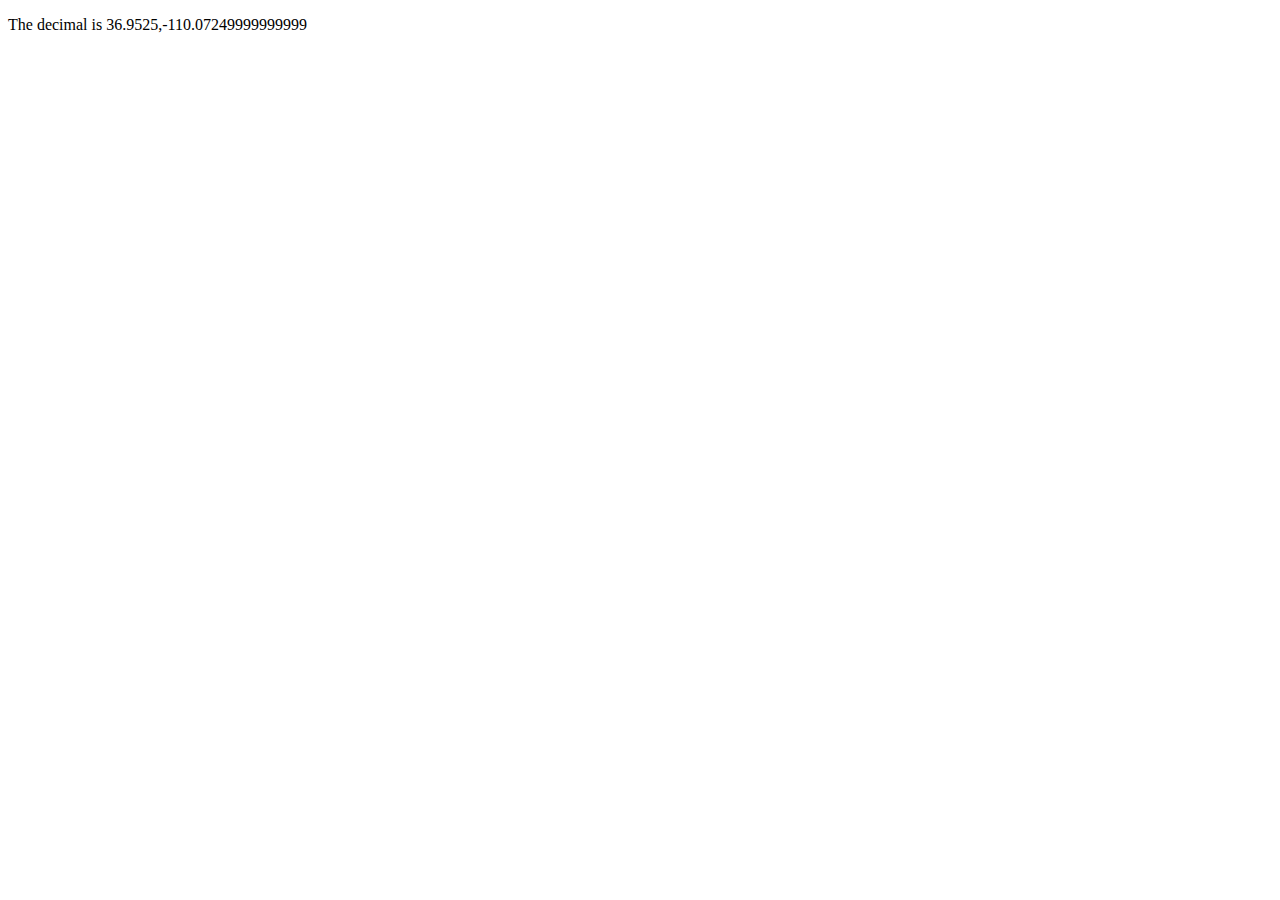
<file: GUI/bhavesh2.html>
<!--ref-http://stackoverflow.com/questions/1140189/converting-latitude-and-longitude-to-decimal-values-->

<!DOCTYPE html>
<html>
<body>

<p id="demo"></p>

<script>
document.getElementById("demo").innerHTML =
"The decimal is " + parse_gps( "36°57'9\" N 110°4'21\" W" );

function parse_gps( input ) {

if( input.indexOf( 'N' ) == -1 && input.indexOf( 'S' ) == -1 &&
    input.indexOf( 'W' ) == -1 && input.indexOf( 'E' ) == -1 ) {
    return input.split(',');
}

var parts = input.split(/[°'"]+/).join(' ').split(/[^\w\S]+/);

var directions = [];
var coords = [];
var dd = 0;
var pow = 0;

for( i in parts ) {

    // we end on a direction
    if( isNaN( parts[i] ) ) {

        var _float = parseFloat( parts[i] );

        var direction = parts[i];

        if( !isNaN(_float ) ) {
            dd += ( _float / Math.pow( 60, pow++ ) );
            direction = parts[i].replace( _float, '' );
        }

        direction = direction[0];

        if( direction == 'S' || direction == 'W' )
            dd *= -1;

        directions[ directions.length ] = direction;

        coords[ coords.length ] = dd;
        dd = pow = 0;

    } else {

        dd += ( parseFloat(parts[i]) / Math.pow( 60, pow++ ) );

    }

}

if( directions[0] == 'W' || directions[0] == 'E' ) {
    var tmp = coords[0];
    coords[0] = coords[1];
    coords[1] = tmp;
}

return coords;
}
</script>

</body>
</html>
</file>
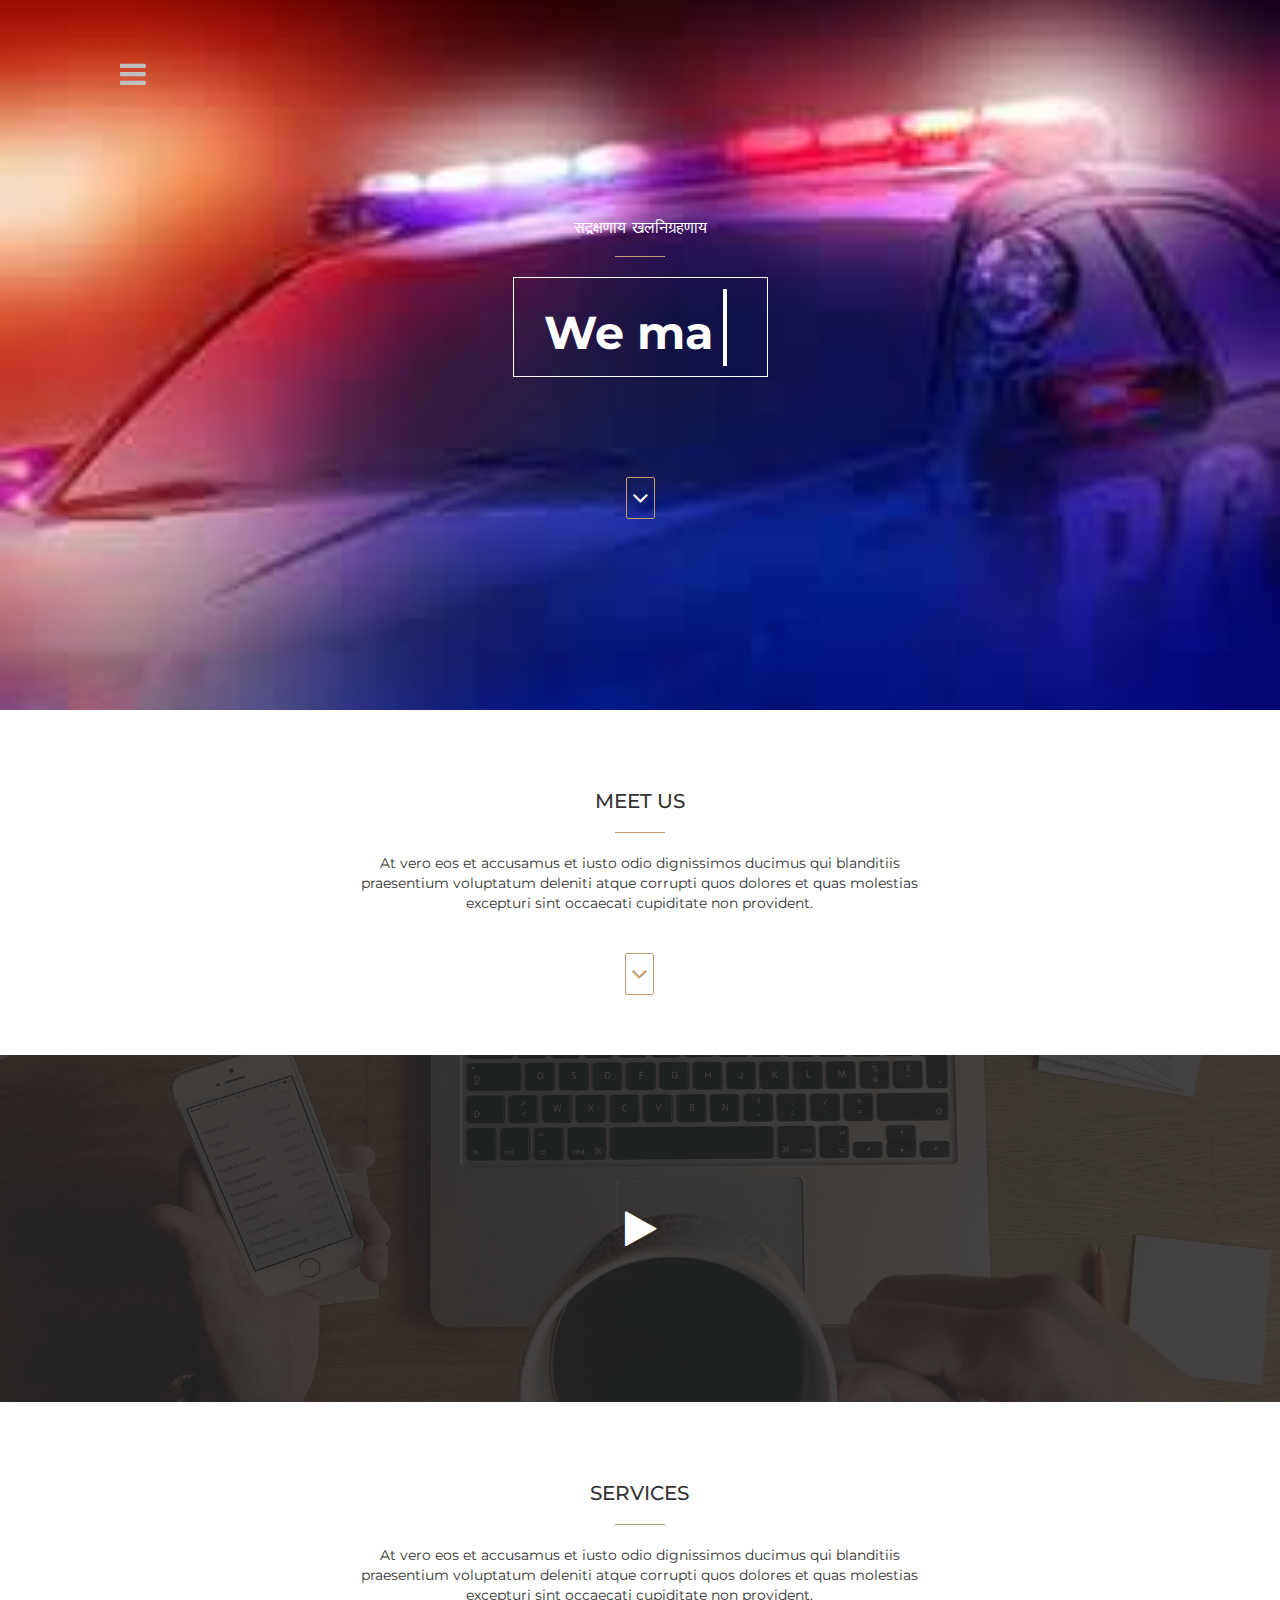
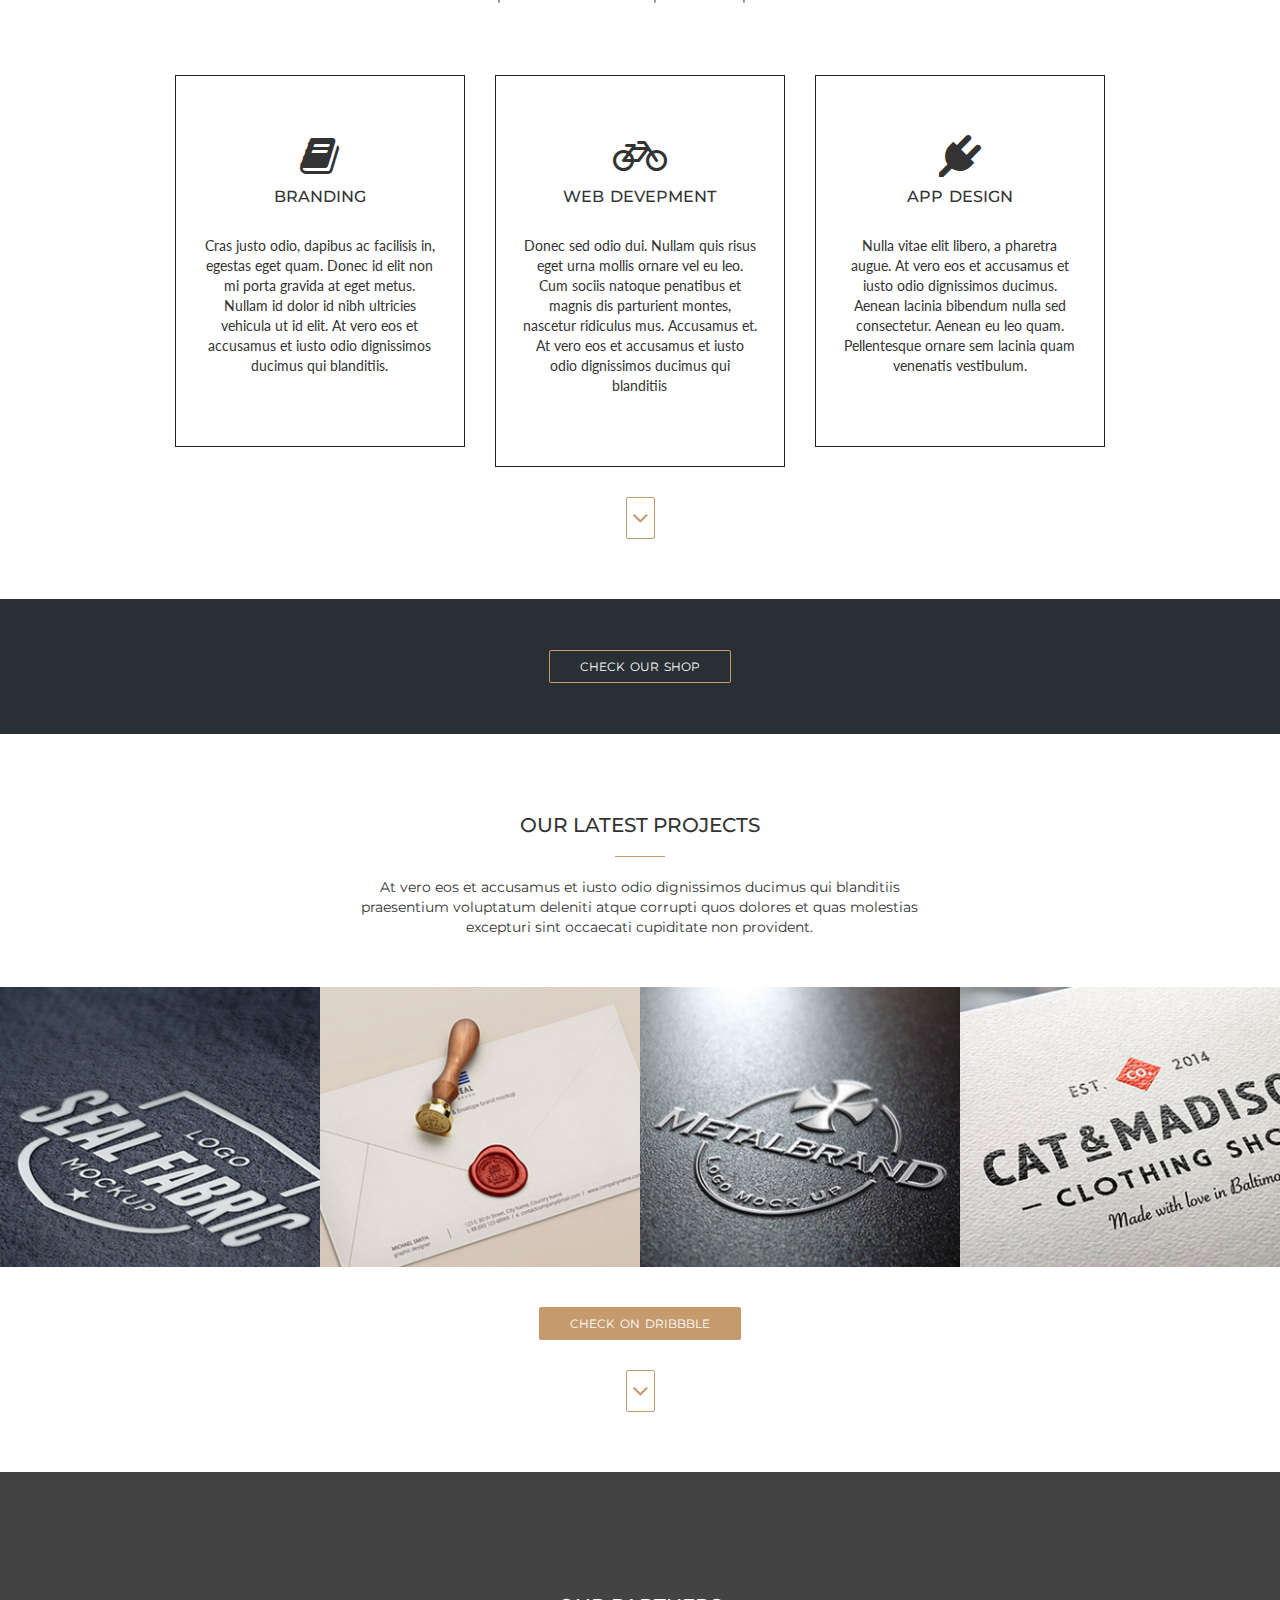
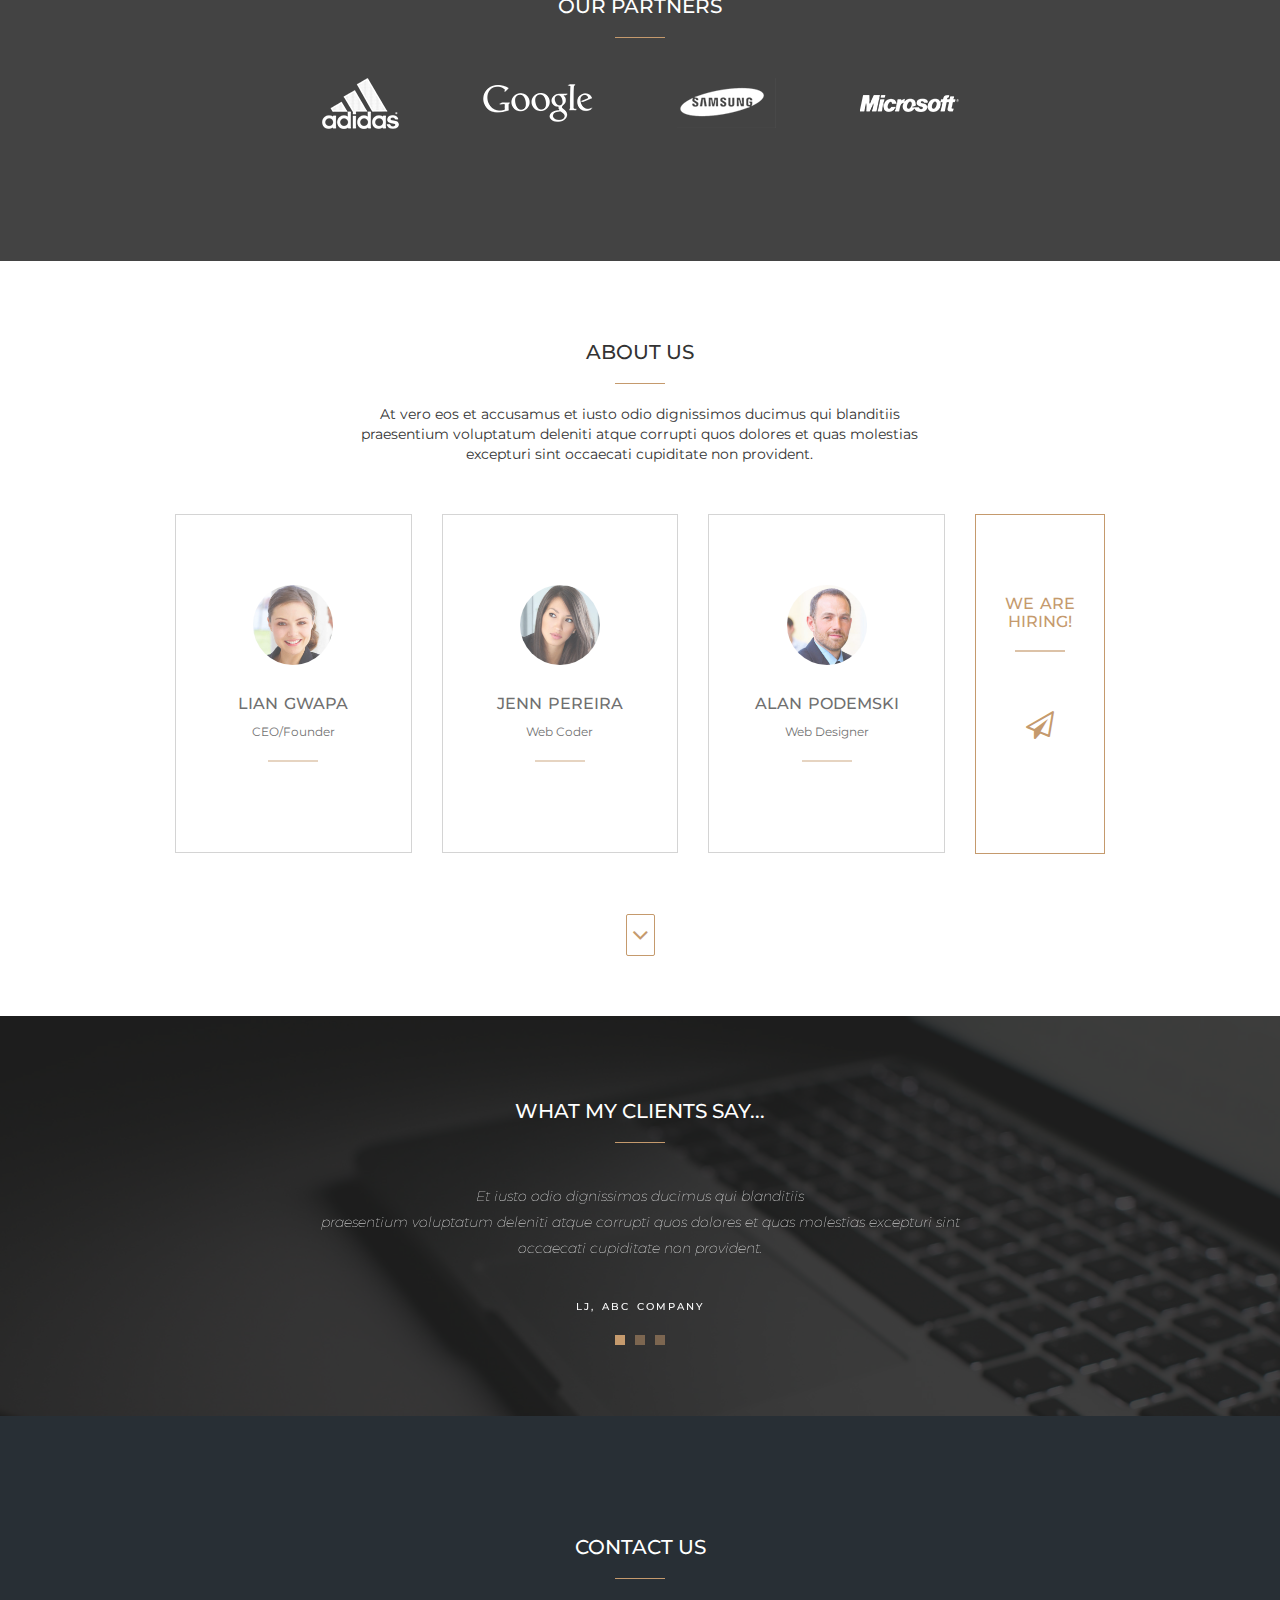
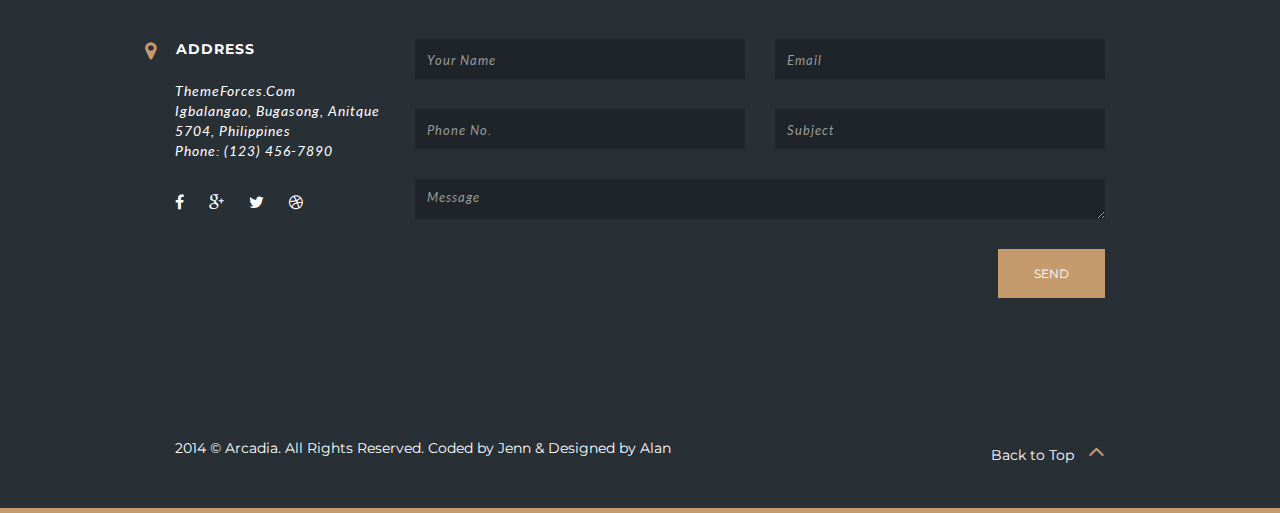
<file: GUI/index1.html>
<!DOCTYPE html>
<html lang="en">
  <head>
    <!-- Basic Page Needs
    ================================================== -->
    <meta charset="utf-8">
    <!--[if IE]><meta http-equiv="x-ua-compatible" content="IE=9" /><![endif]-->
    <meta name="viewport" content="width=device-width, initial-scale=1">
    <title>Plolice Station Software - Home Page</title>
    <meta name="description" content="Your Description Here">
    <meta name="keywords" content="free boostrap, bootstrap template, freebies, free theme, free website, free portfolio theme, portfolio, personal, cv">
    <meta name="author" content="Jenn, ThemeForces.com">
    
    <!-- Favicons
    ================================================== -->
    <link rel="shortcut icon" href="img/favicon.ico" type="image/x-icon">
    <link rel="apple-touch-icon" href="img/apple-touch-icon.png">
    <link rel="apple-touch-icon" sizes="72x72" href="img/apple-touch-icon-72x72.png">
    <link rel="apple-touch-icon" sizes="114x114" href="img/apple-touch-icon-114x114.png">

    <!-- Bootstrap -->
    <link rel="stylesheet" type="text/css"  href="css/bootstrap.css">
    <link rel="stylesheet" type="text/css" href="font-awesome-4.2.0/css/font-awesome.css">
    <link rel="stylesheet" type="text/css" href="css/jasny-bootstrap.min.css">
    <link rel="stylesheet" type="text/css" href="css/animate.css">

    <!-- Slider
    ================================================== -->
    <link href="css/owl.carousel.css" rel="stylesheet" media="screen">
    <link href="css/owl.theme.css" rel="stylesheet" media="screen">

    <!-- Stylesheet
    ================================================== -->
    <link rel="stylesheet" type="text/css"  href="css/style.css">
    <link rel="stylesheet" type="text/css" href="css/responsive.css">


    <link href='http://fonts.googleapis.com/css?family=Montserrat:400,700' rel='stylesheet' type='text/css'>

    <script type="text/javascript" src="js/modernizr.custom.js"></script>

    <!-- HTML5 shim and Respond.js for IE8 support of HTML5 elements and media queries -->
    <!-- WARNING: Respond.js doesn't work if you view the page via file:// -->
    <!--[if lt IE 9]>
      <script src="https://oss.maxcdn.com/html5shiv/3.7.2/html5shiv.min.js"></script>
      <script src="https://oss.maxcdn.com/respond/1.4.2/respond.min.js"></script>
    <![endif]-->
  </head>
  <body>

    <!-- Off Canvas Navigation
    ================================================== -->
    <div class="navmenu navmenu-default navmenu-fixed-left offcanvas"> <!--- Off Canvas Side Menu -->
        <div class="close" data-toggle="offcanvas" data-target=".navmenu">
            <span class="fa fa-close"></span>
        </div>
        <div class="add-margin"></div>
        <ul class="nav navmenu-nav"> <!--- Menu -->
            <li><a href="#home" class="page-scroll">Home</a></li>
            <li><a href="#meet-us" class="page-scroll">Overview</a></li>
            <li><a href="#services" class="page-scroll">Crimes</a></li>
            <li><a href="#works" class="page-scroll">Portfolio</a></li>
            <li><a href="#about-us" class="page-scroll">About Us</a></li>
            <li><a href="#contact" class="page-scroll">Contact Us</a></li>
        </ul><!--- End Menu -->
    </div> <!--- End Off Canvas Side Menu -->

    <!-- Home Section -->
    <div id="home">
        <div class="container text-center">
            <!-- Navigation -->
            <nav id="menu" data-toggle="offcanvas" data-target=".navmenu">
                <span class="fa fa-bars"></span>
            </nav>

            <div class="content">
                <h4>सद्रक्षणाय खलनिग्रहणाय</h4>
                <hr>
                <div class="header-text btn">
                    <h1><span id="head-title"></span></h1>
                </div>
            </div>

            <a href="#meet-us" class="down-btn page-scroll">
                <span class="fa fa-angle-down"></span>
            </a>
        </div>
    </div>

    <!-- Meet Us Section -->
    <div id="meet-us">
        <div class="container">
            <div class="row text-center">
                <div class="col-md-8 col-md-offset-2">
                    <div class="section-title">
                        <h2>Meet Us</h2>
                        <hr>
                    </div>
                    <p>At vero eos et accusamus et iusto odio dignissimos ducimus qui blanditiis praesentium voluptatum deleniti atque corrupti quos dolores et quas molestias excepturi sint occaecati cupiditate non provident.</p>
                    <a href="#services" class="down-btn page-scroll">
                        <span class="fa fa-angle-down"></span>
                    </a>
                </div>
            </div>
        </div>
    </div>

    <!-- Overview Video Section -->
    <div id="overview-video">
        <div class="overlay">
            <div class="container">
                <a href="#">
                    <span class="fa fa-play"></span>
                </a>
            </div>
        </div>
    </div>

    <!-- Services Section -->
    <div id="services">
        <div class="container text-center">
            <div class="row">
                <div class="col-md-8 col-md-offset-2">
                    <div class="section-title">
                        <h2>Services</h2>
                        <hr>
                    </div>
                    <p>At vero eos et accusamus et iusto odio dignissimos ducimus qui blanditiis praesentium voluptatum deleniti atque corrupti quos dolores et quas molestias excepturi sint occaecati cupiditate non provident.</p>
                </div>
            </div>

            <div class="space"></div>

            <div class="row">
                <div class="col-md-4 col-sm-4">
                    <div class="service">
                        <span class="fa fa-book fa-3x"></span>
                        <h4>Branding</h4>
                        <p>Cras justo odio, dapibus ac facilisis in, egestas eget quam. Donec id elit non mi porta gravida at eget metus. Nullam id dolor id nibh ultricies vehicula ut id elit. At vero eos et accusamus et iusto odio dignissimos ducimus qui blanditiis. </p>
                    </div>
                </div>

                <div class="col-md-4 col-sm-4">
                    <div class="service">
                        <span class="fa fa-bicycle fa-3x"></span>
                        <h4>Web Devepment</h4>
                        <p>Donec sed odio dui. Nullam quis risus eget urna mollis ornare vel eu leo. Cum sociis natoque penatibus et magnis dis parturient montes, nascetur ridiculus mus. Accusamus et. At vero eos et accusamus et iusto odio dignissimos ducimus qui blanditiis </p>
                    </div>
                </div>

                <div class="col-md-4 col-sm-4">
                    <div class="service">
                        <span class="fa fa-plug fa-3x"></span>
                        <h4>App Design</h4>
                        <p>Nulla vitae elit libero, a pharetra augue. At vero eos et accusamus et iusto odio dignissimos ducimus. Aenean lacinia bibendum nulla sed consectetur. Aenean eu leo quam. Pellentesque ornare sem lacinia quam venenatis vestibulum. </p>
                    </div>
                </div>
            </div>
            <a href="#works" class="down-btn page-scroll">
                <span class="fa fa-angle-down"></span>
            </a>
        </div>
    </div>

    <!-- Call-to-Action Section -->
    <div id="cta">
        <div class="container text-center">
            <a href="#" class="btn go-to-btn">Check our shop</a>
        </div>
    </div>

    <!-- Portfolio Section -->
    <div id="works">
        <div class="container">
            <div class="row text-center">
                <div class="col-md-8 col-md-offset-2">
                    <div class="section-title">
                        <h2>Our Latest Projects</h2>
                        <hr>
                    </div>
                    <p>At vero eos et accusamus et iusto odio dignissimos ducimus qui blanditiis praesentium voluptatum deleniti atque corrupti quos dolores et quas molestias excepturi sint occaecati cupiditate non provident.</p>
                </div>
            </div>
            <div class="space"></div>
        </div>
        <div class="container-fluid">
            <div class="row">
                <div class="col-md-3 col-sm-6 nopadding">
                    <div class="portfolio-item">
                        <div class="hover-bg">
                            <a href="#">
                                <div class="hover-text">
                                    <h5>Logo Design</h5>
                                    <p class="lead">Client Seal</p>
                                    <div class="hline"></div>
                                </div>
                                <img src="img/portfolio/01.jpg" class="img-responsive" alt="...">
                            </a>
                        </div>
                    </div>
                </div>
                <div class="col-md-3 col-sm-6 nopadding">
                    <div class="portfolio-item">
                        <div class="hover-bg">
                            <a href="#">
                                <div class="hover-text">
                                    <h5>Stationery</h5>
                                    <p class="lead">Design Project</p>
                                    <div class="hline"></div>
                                </div>
                                <img src="img/portfolio/02.jpg" class="img-responsive" alt="...">
                            </a>
                        </div>
                    </div>
                </div>
                <div class="col-md-3 col-sm-6 nopadding">
                    <div class="portfolio-item">
                        <div class="hover-bg">
                            <a href="#">
                                <div class="hover-text">
                                    <h5>Branding</h5>
                                    <p class="lead">Metalbrand</p>
                                    <div class="hline"></div>
                                </div>
                            </a>
                            <img src="img/portfolio/03.jpg" class="img-responsive" alt="...">
                        </div>
                    </div>
                </div>
                <div class="col-md-3 col-sm-6 nopadding">
                    <div class="portfolio-item">
                        <div class="hover-bg">
                            <a href="#">
                                <div class="hover-text">
                                    <h5>Business Card</h5>
                                    <p class="lead">Clothing Line</p>
                                    <div class="hline"></div>
                                </div>
                            </a>
                            <img src="img/portfolio/04.jpg" class="img-responsive" alt="...">
                        </div>
                    </div>
                </div>
            </div>
        </div>
        <div class="space"></div>
        <div class="text-center">
            <a href="#" class="btn read-more-btn">Check on Dribbble</a>
            <br>
            <a href="#about-us" class="down-btn page-scroll"><span class="fa fa-angle-down"></span></a>
        </div>
    </div>

    <!-- Clients Section -->
    <div id="clients">
        <div class="overlay">
            <div class="container text-center">
                <div class="section-title">
                    <h2>Our Partners</h2>
                    <hr>
                </div>

                <ul class="clients">
                    <li><a href="#"><img src="img/clients/01.png" class="img-responsive" alt="..."></a></li>
                    <li><a href="#"><img src="img/clients/02.png" class="img-responsive" alt="..."></a></li>
                    <li><a href="#"><img src="img/clients/03.png" class="img-responsive" alt="..."></a></li>
                    <li><a href="#"><img src="img/clients/04.png" class="img-responsive" alt="..."></a></li>
                </ul>
            </div>
        </div>
    </div>

    <!-- About Us Section -->
    <div id="about-us">
        <div class="container">
            <div class="row text-center">
                <div class="col-md-8 col-md-offset-2">
                    <div class="section-title">
                        <h2>About Us</h2>
                        <hr>
                    </div>
                    <p>At vero eos et accusamus et iusto odio dignissimos ducimus qui blanditiis praesentium voluptatum deleniti atque corrupti quos dolores et quas molestias excepturi sint occaecati cupiditate non provident.</p>
                </div>
            </div>
            <div class="space"></div>
            <div class="row">
                <div class="col-md-10 col-sm-10">
                    <div class="row">
                        <div class="col-md-4 col-sm-4">
                            <div class="team">
                                <img src="img/team/02.jpg" class="img-responsive img-circle" alt="...">
                                <br>
                                <h4>Lian Gwapa</h4>
                                <p class="small">CEO/Founder</p>
                                <hr>
                            </div>
                        </div>

                        <div class="col-md-4 col-sm-4">
                            <div class="team">
                                <img src="img/team/04.jpg" class="img-responsive img-circle" alt="...">
                                <br>
                                <h4>Jenn Pereira</h4>
                                <p class="small">Web Coder</p>
                                <hr>
                            </div>
                        </div>

                        <div class="col-md-4 col-sm-4">
                            <div class="team">
                                <img src="img/team/03.jpg" class="img-responsive img-circle" alt="...">
                                <br>
                                <h4>Alan Podemski</h4>
                                <p class="small">Web Designer</p>
                                <hr>
                            </div>
                        </div>

                    </div>
                </div>

                <div class="col-md-2 col-sm-2">
                    <div class="team hire">
                        <h4>We Are Hiring!</h4>
                        <hr>
                        <div class="space"></div>
                        <a href="#">
                            <span class="fa fa-paper-plane-o fa-2x"></span>
                        </a>
                    </div>
                </div>
            </div>

            <div class="text-center">
                <a href="#contact" class="page-scroll down-btn">
                    <span class="fa fa-angle-down"></span>
                </a>
            </div>

        </div>
    </div>

        <!-- Testimonial Section -->
    <div id="testimonials">
        <div class="overlay">
            <div class="container">
                <div class="section-title">
                    <h2>What my Clients Say...</h2>
                    <hr>
                </div>

                <div id="testimonial" class="owl-carousel owl-theme">
                  <div class="item">
                    <h3>Et iusto odio dignissimos ducimus qui blanditiis <br>praesentium voluptatum deleniti atque corrupti quos dolores et quas molestias excepturi sint <br>occaecati cupiditate non provident. </h3>
                    <br>
                    <h6>LJ, Abc Company</h6>
                  </div>

                  <div class="item">
                    <h3>Fusce dapibus, tellus ac cursus commodo, tortor<br> mauris condimentum. Duis mollis, est non commodo luctus, nisi erat </h3>
                    <br>
                    <h6>Kai, Web Geekster</h6>
                  </div>

                  <div class="item">
                    <h3>Cras justo odio, dapibus ac facilisis in, egestas <br>eget quam. Donec id elit non mi porta gravida at eget metus.</h3>
                    <br>
                    <h6>Jenn, Coders' Playground</h6>
                  </div>
                </div>
            </div>
        </div>
    </div>

    <!-- Contact Section -->
    <div id="contact">
        <div class="container">
            <div class="section-title text-center">
                <h2>Contact Us</h2>
                <hr>
            </div>
            <div class="space"></div>

            <div class="row">
                <div class="col-md-3">
                    <address>
                        <strong>Address</strong><br>
                        <br>
                        ThemeForces.Com<br>
                        Igbalangao, Bugasong, Anitque<br>
                        5704, Philippines<br>
                        Phone: (123) 456-7890
                        <ul class="social">
                            <li><a href="#"><span class="fa fa-facebook"></span></a></li>
                            <li><a href="#"><span class="fa fa-google-plus"></span></a></li>
                            <li><a href="#"><span class="fa fa-twitter"></span></a></li>
                            <li><a href="#"><span class="fa fa-dribbble"></span></a></li>
                          </ul>
                    </address>
                </div>

                <div class="col-md-9">
                    <form autocomplete="off">
                        <div class="row">
                            <div class="col-md-6">
                                <input type="text" class="form-control" placeholder="Your Name">
                                <input type="text" class="form-control" placeholder="Phone No.">
                            </div>
                            <div class="col-md-6">
                                <input type="text" class="form-control" placeholder="Email">
                                <input type="text" class="form-control" placeholder="Subject">
                            </div>
                        </div>
                        <textarea class="form-control" rows="4" placeholder="Message"></textarea>
                        <div class="text-right">
                            <a href="#" class="btn send-btn">Send</a>
                        </div>
                    </form>
                </div>
            </div>
        </div>
    </div>

    <nav id="footer">
        <div class="container">
             <div class="pull-left">
                <p>2014 © Arcadia. All Rights Reserved. Coded by <a href="https://dribbble.com/jennpereira">Jenn</a> & Designed by <a href="https://dribbble.com/alanpodemski">Alan</a></p>
            </div>
            <div class="pull-right"> 
                <a href="#home" class="page-scroll">Back to Top <span class="fa fa-angle-up"></span></a>
            </div>
        </div>
    </nav>


    <!-- jQuery (necessary for Bootstrap's JavaScript plugins) -->
    <script src="https://ajax.googleapis.com/ajax/libs/jquery/1.11.1/jquery.min.js"></script>
    <script type="text/javascript" src="js/jquery.1.11.1.js"></script>
    <!-- Include all compiled plugins (below), or include individual files as needed -->
    <script type="text/javascript" src="js/bootstrap.js"></script>
    <script type="text/javascript" src="js/SmoothScroll.js"></script>
    <script type="text/javascript" src="js/jasny-bootstrap.min.js"></script>

    <script src="js/owl.carousel.js"></script>
    <script src="js/typed.js"></script>
    <script>
      $(function(){
          $("#head-title").typed({
            strings: ["We make websites^1000", "24/7 available for hire^1000" ,"Web design with diffence^1000"],
            typeSpeed: 100,
            loop: true,
            startDelay: 100
          });
      });
    </script>

    <!-- Javascripts
    ================================================== -->
    <script type="text/javascript" src="js/main.js"></script>

  </body>
</html>
</file>
<file: GUI/css/style.css>
@import url(http://fonts.googleapis.com/css?family=Montserrat:400,700);
@import url(http://fonts.googleapis.com/css?family=Lato:100,300,400,700,900,100italic,300italic,400italic,700italic,900italic);


body, html{
  -webkit-font-smoothing: antialiased !important;
  -moz-osx-font-smoothing: grayscale;
  overflow-y: auto;
  overflow-x: hidden;
  font-family: 'Montserrat', sans-serif;
}
@media (min-width: 1200px){
	.container {
		width: 960px;
	}
}
h1{
	font-weight: 700;
	font-size: 46px;
}

h2{
	text-transform: uppercase;
	font-size: 20px;
}
h3{
	font-size: 14px;
	font-style: italic;
	font-weight: 100;
	line-height: 26px;
}

h4{
	text-transform: uppercase;
	font-size: 16px;
	word-spacing: 2px;
}
h5{
	text-transform: uppercase;
	font-size: 12px;
	word-spacing: 2px;
}
h6{
	text-transform: uppercase;
	font-size: 10px;
	word-spacing: 2px;
	letter-spacing: 2px;
}

p{
	font-weight: 400;
}
hr{
	width: 50px;
	border-color: #c59a6d;
}
a {color: red}
a:hover,
a:focus{
	color: #c59a6d;
	text-decoration: none;
}
#home{
	background: url(../img/police.jpg);
	background-size: cover;
	background-position: center;
	background-repeat: no-repeat;
	background-attachment: fixed;
	height: auto;
	min-height: 710px;	
	padding-top: 60px;
	color: #ffffff;
}
#home a.down-btn span.fa.fa-angle-down {
	font-size: 26px;
	border: 1px solid #c59a6d;
	border-radius: 2px;
	padding: 7px 5px;
	position: relative;
	margin-top: 100px;
	color: #ffffff;
	cursor: pointer;
}
.content{
	padding-top: 16%;
}
.header-text.btn{
	border: 1px solid #ffffff;
	border-radius: 0;
	padding: 10px 30px;
	height: 100px;
}
.header-text.btn:hover{
	color: inherit;
}
.header-text.btn:focus, 
.header-text.btn:active:focus, 
.header-text.btn.active:focus, 
.header-text.btn.focus, 
.header-text.btn:active.focus, 
.header-text.btn.active.focus {
	outline: thin dotted transparent;
	outline: none;
	outline-offset: -2px;
}
.typed-cursor {
	opacity: 1;
	padding: 10px 2px;
	background: #ffffff;
	margin: 10px;
	-webkit-animation: blink 0.5s linear infinite;
    -moz-animation: blink 0.5s linear infinite;
    animation: blink 0.5s linear infinite;
}
@keyframes blink{
    0% { opacity:1; }
    50% { opacity:0; }
    100% { opacity:1; }
}
@-webkit-keyframes blink{
    0% { opacity:1; }
    50% { opacity:0; }
    100% { opacity:1; }
}
@-moz-keyframes blink{
    0% { opacity:1; }
    50% { opacity:0; }
    100% { opacity:1; }
}
span.typed-cursor {
	top: -5px;
	position: relative;
}
/*.header-text{
	margin-top: 20px;	
	position: absolute;
	border: 1px solid #ffffff;
	left: 25%;
	right: 25%;
}
.header-text h1{
	padding: 20px;
	position: relative;
	margin: 0 auto;
}*/
nav#menu span.fa.fa-bars{
	font-size: 30px;
	position: fixed;
	left: 120px;
	color: #c0c0c0;
	cursor: pointer;
	z-index: 1;
}

.navmenu, .navbar-offcanvas {
width: 270px;
z-index: 10;
}
.navmenu-default, 
.navbar-default .navbar-offcanvas {
	background-color: #1E2429;
	border-color: #1E2429;
	border: 0;
}
.navmenu-default .navmenu-nav>li>a:hover, 
.navbar-default .navbar-offcanvas .navmenu-nav>li>a:hover, 
.navmenu-default .navmenu-nav>li>a:focus, 
.navbar-default .navbar-offcanvas .navmenu-nav>li>a:focus {
color: #C59A6D;
background-color: transparent;
}
.nav > li {
position: relative;
display: block;
text-align: center;
}
.navmenu-default .navmenu-nav>li>a, 
.navbar-default .navbar-offcanvas .navmenu-nav>li>a {
color: #ffffff;
text-transform: uppercase;
font-size: 12px;
line-height: 30px;
}
nav#menu span.fa.fa-bars:hover {
color: #C59A6D;
}
.navmenu-default .navmenu-nav>.active>a, 
.navbar-default .navbar-offcanvas .navmenu-nav>.active>a, 
.navmenu-default .navmenu-nav>.active>a:hover, 
.navbar-default .navbar-offcanvas .navmenu-nav>.active>a:hover, 
.navmenu-default .navmenu-nav>.active>a:focus, 
.navbar-default .navbar-offcanvas .navmenu-nav>.active>a:focus {
color: #C59A6D;
background-color: transparent;
}

.close:hover{
	background: #c59a6d;
	color: #ffffff;
	opacity: 1;
}
.close{
	background: #fff;
	padding: 10px 12px;
	opacity: 1;
	transition: all 0.3s;
}
.add-margin{
	margin-top: 200px;
}

#meet-us,
#services,
#works,
#about-us{
	padding: 60px 0;
}

a.down-btn span.fa.fa-angle-down {
	font-size: 26px;
	border: 1px solid #c59a6d;
	border-radius: 2px;
	padding: 7px 5px;
	position: relative;
	cursor: pointer;
	color: #c59a6d;
	margin-top: 30px;
}

#overview-video {
	background: url(../img/bg2.jpg);
	background-size: cover;
	background-position: center;
	background-repeat: no-repeat;
	background-attachment: scroll;
	text-align: center;
}

#overview-video .overlay{
	background: rgba(34, 34, 34, 0.85);
	height: auto;
	min-height: 200px;
	padding: 12% 0 ;
}

#overview-video a span.fa.fa-play {
	font-size: 40px;
	color: #fff;
	text-align: center;
	margin: auto 0;
}

.service{
	border: 1px solid #222;
	margin-top: 20px;
	margin-bottom: 0px;
	transition: all 0.3s;
	position: relative;
	padding: 60px 25px;
}
.service:hover>h4,
.service:hover>span.fa{
	color: #c59a6d;
}
.service:hover{
	border-color: #c59a6d;
	margin-top: 0px;
	margin-bottom: 0px;
	cursor: pointer;
	padding-top: 80px;
	padding-bottom: 80px;
}
.service p{
	font-size: 14px;
	padding-top: 20px;
	font-family: 'Lato', sans-serif;
}
.space{ padding-top: 40px; }

#cta{
	background: #282f35;
	padding: 4% 0;
}

a.btn.go-to-btn{
	text-transform: uppercase;
	border: 1px solid #c59a6d;
	word-spacing: 2px;
	padding: 7px 30px;
	border-radius: 2px;
	font-size: 12px;
	color: #ffffff;
	transition: all 0.5s;
}
a.btn.go-to-btn:hover{
	background: #c59a6d;
	color: #282f35;
}

.nopadding{
	padding: 0;
	margin: 0;
}

.portfolio-item .hover-bg{
	height: 280px;
	overflow: hidden;
	position: relative;
}

.hover-bg .hover-text {
	position: absolute;
	text-align: center;
	margin: 0 auto;
	color: #ffffff;
	background: rgba(0, 0, 0, 0.66);
	padding: 30% 0;
	height: 100%;
	width: 100%;
	opacity: 0;
    transition: all 0.5s;
}
.hover-bg .hover-text>h5{
	opacity: 0;
	-webkit-transform: translateY(100%);
            transform: translateY(100%);
            transition: all 0.3s;
}
.hover-bg:hover .hover-text>h5{
	opacity: 1;
    -webkit-backface-visibility:hidden;
    -webkit-transform: translateY(0);
            transform: translateY(0);
}
.hover-bg .hover-text>.hline{
	opacity: 0;
	-webkit-transform: translateY(0);
            transform: translateY(0);
            transition: all 0.3s;
}
.hover-bg:hover .hover-text>.hline{
	opacity: 1;
    -webkit-backface-visibility:hidden;
   -webkit-transform: translateY(100%);
            transform: translateY(100%);
}
.hover-bg:hover .hover-text{
	opacity: 1;
}
.hline{
	height: 5px;
	width: 30px;
	border-top: 2px solid #f1f1f1;
	margin: 0 auto
}

.hover-text p.lead{
	color: #c59a6d;
}


a.btn.read-more-btn{
	text-transform: uppercase;
	background: #c59a6d;
	color: #282f35;
	word-spacing: 2px;
	padding: 7px 30px;
	border-radius: 2px;
	font-size: 12px;
	color: #ffffff;
	transition: all 0.5s;
}
a.btn.read-more-btn:hover{
	background: #222222;
	color: #ffffff;
}

a.btn.send-btn{
	text-transform: uppercase;
	background: #c59a6d;
	color: #282f35;
	padding: 15px 35px;
	border-radius: 0;
	font-size: 12px;
	color: #ffffff;
	transition: all 0.5s;
}
a.btn.send-btn:hover{
	background: transparent;
	border: 1px solid #c59a6d;
	color: #ffffff;
}

#clients {
	background: url(../img/bg3.jpg);
	background-size: cover;
	background-position: center;
	background-repeat: no-repeat;
	background-attachment: fixed;
	text-align: center;
	table-align: center;
}

#clients .overlay{
	background: rgba(34, 34, 34, 0.85);
	height: auto;
	min-height: 200px;
	padding: 8% 0 ;
	color: #ffffff;
	align: center;
}
table {
    border-collapse: collapse;
    width: 100%;
}

th, td{
    text-align: center;
    padding: 8px;
	horizontal-align: middle;
}

ul, ol{
	padding: 0;
	moz-padding: 0;
	webkit-padding: 0;
}

ul.clients li{
	display: inline-block;
	padding: 20px 40px;
	vertical-align: middle;
}

.team {
	border: 1px solid #c3c3c3;
	padding: 70px 20px;
	text-align: center;
	opacity: 0.7;
	transition: all 0.8s;
	max-height: 340px;
	margin-bottom: 30px;
}
.team:hover.hire,
.team.hire{
	height: 340px;
	border-color: #c59a6d;
	color: #c59a6d;
	opacity: 1;
}

.team.hire>a{
	color: #c59a6d;
}
.team hr{
	border-width: 2px;
	border-color: #dcc2a7;
}
.team:hover{
	opacity: 1;
	border: 1px solid #222;
}
.team img {
	width: 80px;
	margin: 0 auto;
}

#testimonials {
	background: url(../img/bg4.jpg);
	background-size: cover;
	background-position: center;
	background-repeat: no-repeat;
	background-attachment: scroll;
	text-align: center;
}

#testimonials .overlay{
	background: rgba(34, 34, 34, 0.85);
	height: auto;
	min-height: 200px;
	padding: 5% 0 ;
	color: #ffffff;
}

.owl-theme .owl-controls .owl-page span {
	display: block;
	width: 10px;
	height: 10px;
	margin: 2px 5px;
	filter: Alpha(Opacity=50);
	opacity: 0.5;
	-webkit-border-radius: 20px;
	-moz-border-radius: 20px;
	border-radius: 0;
	background: #C59A6D;
}

#contact{
	background: #282f35;
	padding: 100px 0;
	color: #ffffff;
}

ul.social li{
	display: inline-block;
	margin-right: 20px;
	margin-top: 30px;
}

ul.social li a{
	color: #ffffff;
	font-size: 16px;
}

address strong{
	text-transform: uppercase;
	font-style: normal;
	font-family: 'Montserrat', sans-serif;
}
address:before{
	content: "\f041";
	display: inline-block;
  	font: normal normal normal 14px/1 FontAwesome;
  	font-size: 20px;
  	text-rendering: auto;
  	-webkit-font-smoothing: antialiased;
  	-moz-osx-font-smoothing: grayscale;
  	color: #c59a6d;
  	vertical-align: middle;
  	margin-right: 15px;
  	margin-left: -30px;
}
address{
	font-style: italic;
	font-size: 14px;
	font-family: 'Lato', sans-serif;
	letter-spacing: 1px;
}

#contact input.form-control,
#contact textarea.form-control {
margin-bottom: 30px;
}

#contact .form-control {
	display: block;
	width: 100%;
	height: 40px;
	padding: 7px 12px;
	font-size: 14px;
	line-height: 1.42857143;
	color: #555;
	background-color: #1e2429;
	background-image: none;
	border: 0;
	border-top: 2px solid transparent;
	border-radius: 0;
	-webkit-box-shadow: none;
	box-shadow: none;
	-webkit-transition: none;
	-o-transition: none;
	transition: none;
	transition: all 0.5s;
}

#contact .form-control:focus {
	border-color: #C59A6D;
	outline: 0;
	-webkit-box-shadow: none;
	box-shadow: none;
}
input::-webkit-input-placeholder, textarea::-webkit-input-placeholder { 
    color:    #222222;
    font-family: 'Lato', sans-serif;
    font-size: 13px;
    letter-spacing: 1px;
    font-style: italic;
}
input:-moz-placeholder, textarea:-moz-placeholder { 
    color:    #222222;
    font-family: 'Lato', sans-serif;
    font-size: 13px;
    letter-spacing: 1px;
    font-style: italic;
}
input::-moz-placeholder, textarea::-moz-placeholder { 
    color:    #222222;
    font-family: 'Lato', sans-serif;
    font-size: 13px;
    letter-spacing: 1px;
    font-style: italic;
}
input:-ms-input-placeholder, textarea:-ms-input-placeholder { 
    color:    #222222;
    font-family: 'Lato', sans-serif;
    font-size: 13px;
    letter-spacing: 1px;
    font-style: italic;
}

nav#footer{
	background: #282f35;
	padding: 40px 0;
	color: #ffffff;
	border-bottom: 5px solid #c59a6d;
}
#footer span.fa{
	color: #c59a6d;
	font-size: 26px;
	margin-left: 10px;
}
#footer a{
	color: #ffffff;
}
#footer a:hover{
	color: #c59a6d;}
</file>
<file: GUI/css/responsive.css>
@media only screen and (max-width: 608px){
nav#menu span.fa.fa-bars {
left: 60px;
}
.header-text.btn {
height: auto;
white-space: inherit;
}
.hover-bg .hover-text {
padding: 15% 0;
}
}

@media only screen and (max-width: 460px){
h3 {
    font-size: 12px;
}
nav#menu span.fa.fa-bars {
left: 30px;
}
.content {
padding-top: 30%;
}
.hover-bg .hover-text {
padding: 20% 0;
}
#overview-video .overlay {
    padding: 30% 0px;
}
}
@media only screen and (max-width: 360px){
h1 {
    font-size: 36px;
}
h3 {
    font-size: 11px;
}
hover-bg .hover-text {
    padding: 25% 0px;
}
.pull-left,
.pull-right {
    float: none !important;
    text-align: center;
}
}
@media only screen and (max-width: 320px){
h1 {
    font-size: 30px;
}
hover-bg .hover-text {
    padding: 30% 0px;
}
}
</file>
